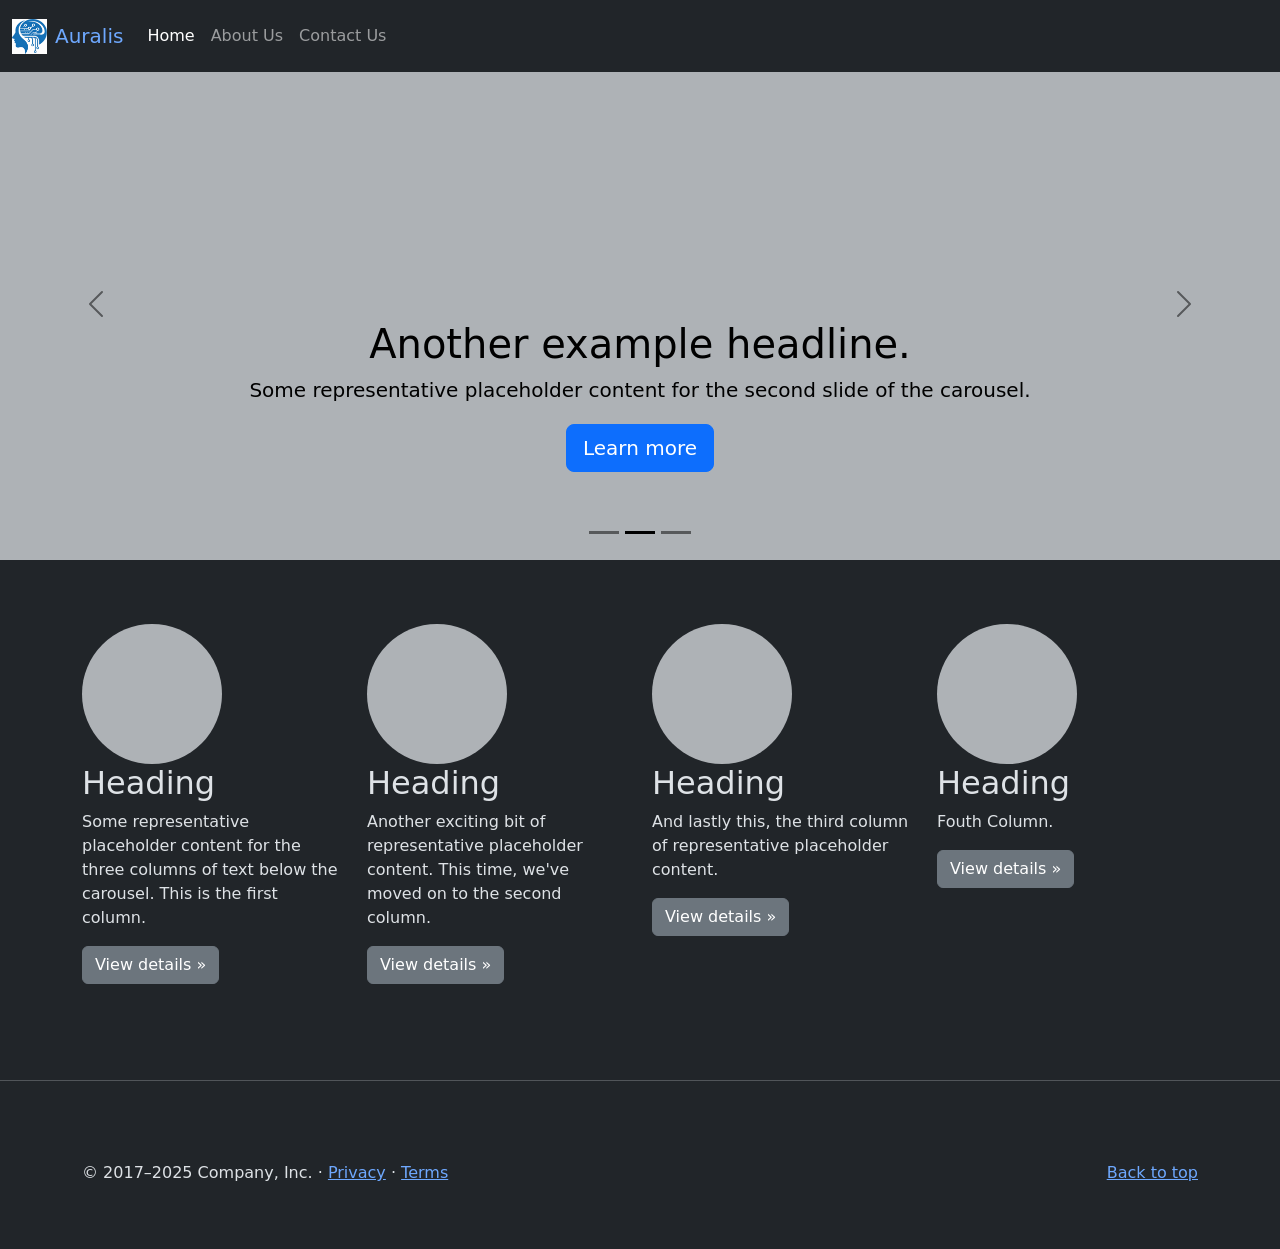
<file: index.html>
<!DOCTYPE html>
<html lang="en" data-bs-theme="dark">

<head>
  <meta charset="UTF-8">
  <meta name="viewport" content="width=device-width, initial-scale=1.0">
  <title>Auralis</title>
  <link rel="stylesheet" href="bootstrap-reboot.min.css">
  <link rel="stylesheet" href="bootstrap-grid.min.css">
  <link rel="stylesheet" href="bootstrap.min.css">
  <link rel="stylesheet" href="css/carousel.css">
  <link rel="stylesheet" href="css/style.css">
</head>

<body>
  <header data-bs-theme="dark">
    <nav class="navbar navbar-expand-md navbar-dark fixed-top bg-dark">
      <div class="container-fluid">
        <div class="mb-2 mb-md-0">
          <a href="index.html" class="text-decoration-none align-items-center d-flex">
            <img src="logo.png" alt="Auralis Logo" class="logo bi me-2" width="35" height="35">
            <span class="fs-5"> Auralis </span>
          </a>
        </div> <button class="navbar-toggler collapsed" type="button" data-bs-toggle="collapse"
          data-bs-target="#navbarCollapse" aria-controls="navbarCollapse" aria-expanded="false"
          aria-label="Toggle navigation"> <span class="navbar-toggler-icon"></span> </button>
        <div class="navbar-collapse collapse" id="navbarCollapse" style="">
          <ul class="navbar-nav me-auto mb-2 mb-md-0 ms-3">
            <li class="nav-item"> <a class="nav-link active" aria-current="page" href="#">Home</a> </li>
            <li class="nav-item"> <a class="nav-link" href="AboutUs.html">About Us</a> </li>
            <li class="nav-item"> <a class="nav-link" href="ContactUs.html">Contact Us</a> </li>
          </ul>
        </div>
      </div>
    </nav>
  </header>
  <!-- primary content area -->




  <main>
    <div id="myCarousel" class="carousel slide mb-6" data-bs-ride="carousel">
      <div class="carousel-indicators"> <button type="button" data-bs-target="#myCarousel" data-bs-slide-to="0" class=""
          aria-label="Slide 1"></button> <button type="button" data-bs-target="#myCarousel" data-bs-slide-to="1"
          aria-label="Slide 2" class="active" aria-current="true"></button> <button type="button"
          data-bs-target="#myCarousel" data-bs-slide-to="2" aria-label="Slide 3" class=""></button> </div>
      <div class="carousel-inner">
        <div class="carousel-item"> <svg aria-hidden="true" class="bd-placeholder-img " height="100%"
            preserveAspectRatio="xMidYMid slice" width="100%" xmlns="http://www.w3.org/2000/svg">
            <rect width="100%" height="100%" fill="var(--bs-secondary-color)"></rect>
          </svg>
          <div class="container">
            <div class="carousel-caption text-start">
              <h1>Example headline.</h1>
              <p class="opacity-75">Some representative placeholder content for the first slide of the carousel.</p>
              <p><a class="btn btn-lg btn-primary" href="#">Sign up today</a></p>
            </div>
          </div>
        </div>
        <div class="carousel-item active"> <svg aria-hidden="true" class="bd-placeholder-img " height="100%"
            preserveAspectRatio="xMidYMid slice" width="100%" xmlns="http://www.w3.org/2000/svg">
            <rect width="100%" height="100%" fill="var(--bs-secondary-color)"></rect>
          </svg>
          <div class="container">
            <div class="carousel-caption">
              <h1>Another example headline.</h1>
              <p>Some representative placeholder content for the second slide of the carousel.</p>
              <p><a class="btn btn-lg btn-primary" href="#">Learn more</a></p>
            </div>
          </div>
        </div>
        <div class="carousel-item"> <svg aria-hidden="true" class="bd-placeholder-img " height="100%"
            preserveAspectRatio="xMidYMid slice" width="100%" xmlns="http://www.w3.org/2000/svg">
            <rect width="100%" height="100%" fill="var(--bs-secondary-color)"></rect>
          </svg>
          <div class="container">
            <div class="carousel-caption text-end">
              <h1>One more for good measure.</h1>
              <p>Some representative placeholder content for the third slide of this carousel.</p>
              <p><a class="btn btn-lg btn-primary" href="#">Browse gallery</a></p>
            </div>
          </div>
        </div>
      </div> <button class="carousel-control-prev" type="button" data-bs-target="#myCarousel" data-bs-slide="prev">
        <span class="carousel-control-prev-icon" aria-hidden="true"></span> <span
          class="visually-hidden">Previous</span> </button> <button class="carousel-control-next" type="button"
        data-bs-target="#myCarousel" data-bs-slide="next"> <span class="carousel-control-next-icon"
          aria-hidden="true"></span> <span class="visually-hidden">Next</span> </button>
    </div>

    <div class="container marketing">
      <div class="row">
        <div class="col-lg-3"> <svg aria-label="Placeholder" class="bd-placeholder-img rounded-circle" height="140"
            preserveAspectRatio="xMidYMid slice" role="img" width="140" xmlns="http://www.w3.org/2000/svg">
            <title>Placeholder</title>
            <rect width="100%" height="100%" fill="var(--bs-secondary-color)"></rect>
          </svg>
          <h2 class="fw-normal">Heading</h2>
          <p>Some representative placeholder content for the three columns of text below the carousel. This is the first
            column.</p>
          <p><a class="btn btn-secondary" href="#">View details »</a></p>
        </div><!-- /.col-lg-4 -->
        <div class="col-lg-3"> <svg aria-label="Placeholder" class="bd-placeholder-img rounded-circle" height="140"
            preserveAspectRatio="xMidYMid slice" role="img" width="140" xmlns="http://www.w3.org/2000/svg">
            <title>Placeholder</title>
            <rect width="100%" height="100%" fill="var(--bs-secondary-color)"></rect>
          </svg>
          <h2 class="fw-normal">Heading</h2>
          <p>Another exciting bit of representative placeholder content. This time, we've moved on to the second column.
          </p>
          <p><a class="btn btn-secondary" href="#">View details »</a></p>
        </div><!-- /.col-lg-4 -->
        <div class="col-lg-3"> <svg aria-label="Placeholder" class="bd-placeholder-img rounded-circle" height="140"
            preserveAspectRatio="xMidYMid slice" role="img" width="140" xmlns="http://www.w3.org/2000/svg">
            <title>Placeholder</title>
            <rect width="100%" height="100%" fill="var(--bs-secondary-color)"></rect>
          </svg>
          <h2 class="fw-normal">Heading</h2>
          <p>And lastly this, the third column of representative placeholder content.</p>
          <p><a class="btn btn-secondary" href="#">View details »</a></p>
        </div><!-- /.col-lg-4 -->

        <div class="col-lg-3"> <svg aria-label="Placeholder" class="bd-placeholder-img rounded-circle" height="140"
            preserveAspectRatio="xMidYMid slice" role="img" width="140" xmlns="http://www.w3.org/2000/svg">
            <title>Placeholder</title>
            <rect width="100%" height="100%" fill="var(--bs-secondary-color)"></rect>
          </svg>
          <h2 class="fw-normal">Heading</h2>
          <p>Fouth Column.</p>
          <p><a class="btn btn-secondary" href="#">View details »</a></p>
        </div>
      </div>
    </div>

    <hr class="featurette-divider">


    <!--Footer-->
    <footer class="container">
      <p class="float-end"><a href="#">Back to top</a></p>
      <p>© 2017–2025 Company, Inc. · <a href="#">Privacy</a> · <a href="#">Terms</a></p>
    </footer>
  </main>
  <script src="js/bootstrap.bundle.min.js" class="astro-vvvwv3sm"></script>
</body>

</html>
</file>
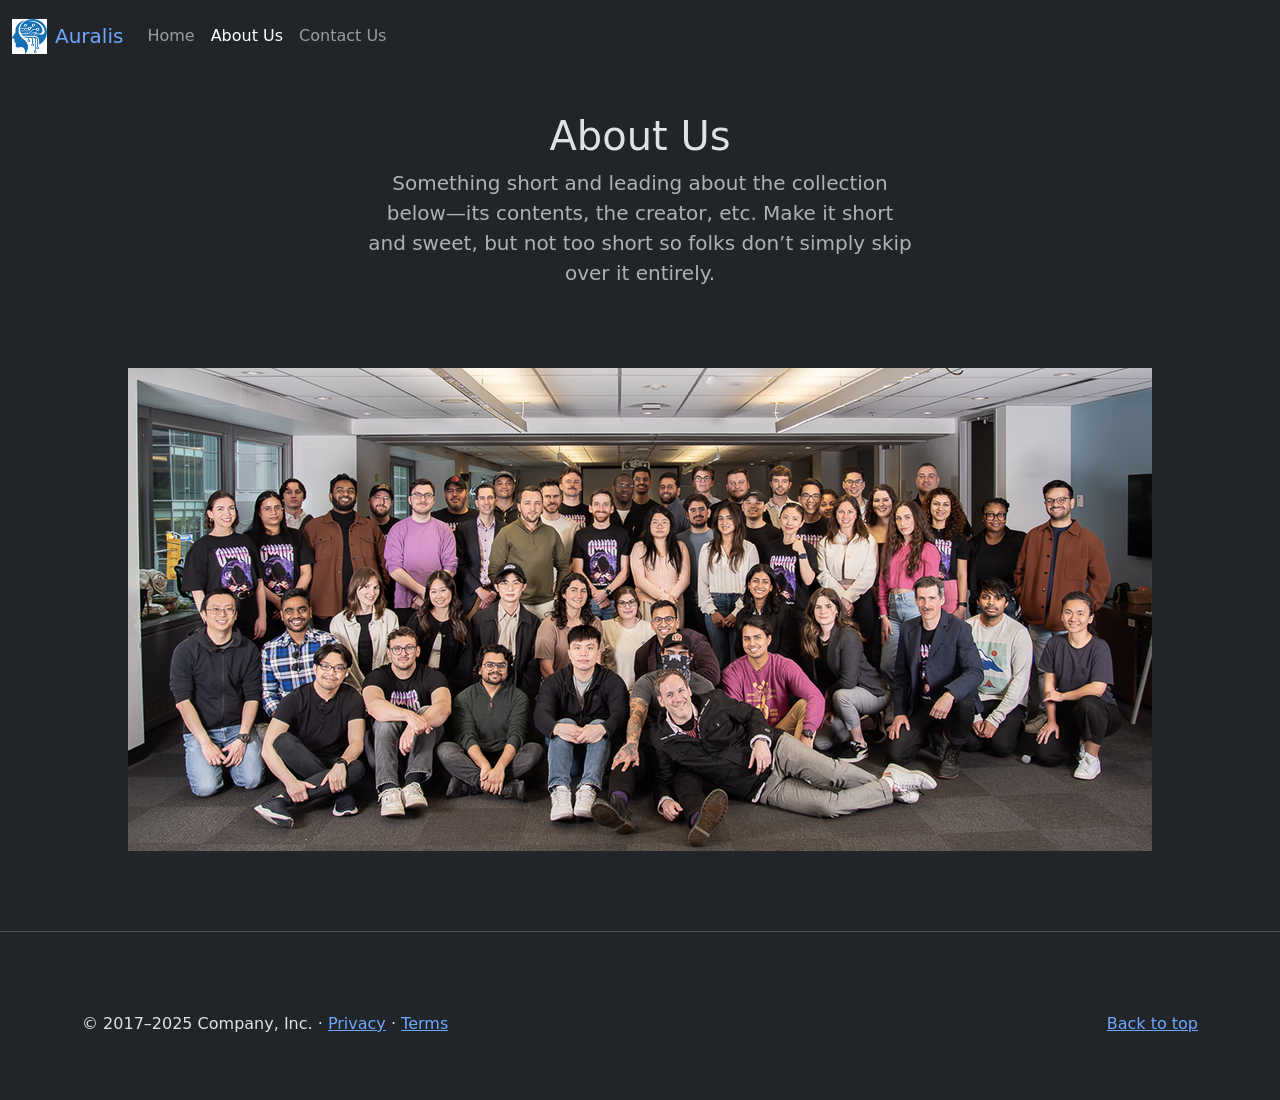
<file: AboutUs.html>
<!DOCTYPE html>
<html lang="en" data-bs-theme="dark">

<head>
    <meta charset="UTF-8">
    <meta name="viewport" content="width=device-width, initial-scale=1.0">
    <title>Auralis</title>
    <link rel="stylesheet" href="bootstrap-reboot.min.css">
    <link rel="stylesheet" href="bootstrap-grid.min.css">
    <link rel="stylesheet" href="bootstrap.min.css">
    <link rel="stylesheet" href="css/carousel.css">
    <link rel="stylesheet" href="css/style.css">
</head>

<body>
    <header data-bs-theme="dark">
        <nav class="navbar navbar-expand-md navbar-dark fixed-top bg-dark">
            <div class="container-fluid">
                <div class="mb-2 mb-md-0">
                    <a href="index.html" class="text-decoration-none align-items-center d-flex">
                        <img src="logo.png" alt="Auralis Logo" class="logo bi me-2" width="35" height="35">
                        <span class="fs-5"> Auralis </span>
                    </a>
                </div> <button class="navbar-toggler collapsed" type="button" data-bs-toggle="collapse"
                    data-bs-target="#navbarCollapse" aria-controls="navbarCollapse" aria-expanded="false"
                    aria-label="Toggle navigation"> <span class="navbar-toggler-icon"></span> </button>
                <div class="navbar-collapse collapse" id="navbarCollapse" style="">
                    <ul class="navbar-nav me-auto mb-2 mb-md-0 ms-3">
                        <li class="nav-item"> <a class="nav-link" aria-current="page" href="index.html">Home</a> </li>
                        <li class="nav-item"> <a class="nav-link active" href="#">About Us</a> </li>
                        <li class="nav-item"> <a class="nav-link" href="ContactUs.html">Contact Us</a> </li>
                    </ul>
                </div>
            </div>
        </nav>
    </header>





    <main>

        <section class="py-3 text-center container">
            <div class="row py-lg-5">
                <div class="col-lg-6 col-md-8 mx-auto">
                    <h1 class="fw-light">About Us</h1>
                    <p class="lead text-body-secondary">Something short and leading about the collection below—its
                        contents, the creator, etc. Make it short and sweet, but not too short so folks don’t simply
                        skip over it entirely.</p>
                </div>
            </div>
        </section>

        <div class="text-center">
            <img src="Images/image.png" class="img-fluid text-center" alt="...">
        </div>
        

        <!--Footer-->
        <hr class="featurette-divider">
        <footer class="container">
            <p class="float-end"><a href="#">Back to top</a></p>
            <p>© 2017–2025 Company, Inc. · <a href="#">Privacy</a> · <a href="#">Terms</a></p>
        </footer>

    </main>
    <script src="js/bootstrap.bundle.min.js" class="astro-vvvwv3sm"></script>
</body>

</html>
</file>
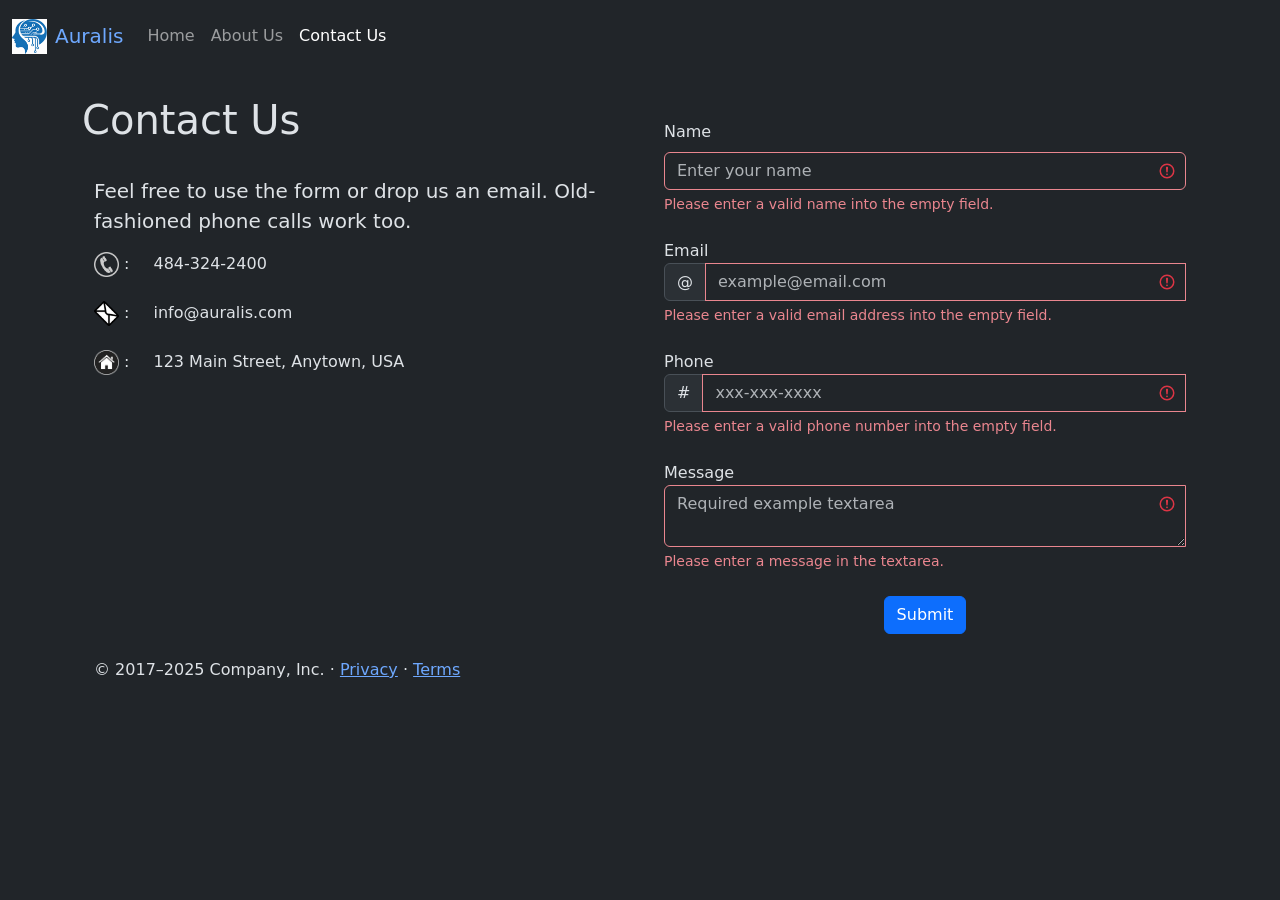
<file: ContactUs.html>
<!DOCTYPE html>
<html lang="en" data-bs-theme="dark">

<head>
    <meta charset="UTF-8">
    <meta name="viewport" content="width=device-width, initial-scale=1.0">
    <title>Auralis</title>
    <link rel="stylesheet" href="bootstrap-reboot.min.css">
    <link rel="stylesheet" href="bootstrap-grid.min.css">
    <link rel="stylesheet" href="bootstrap.min.css">
    <link rel="stylesheet" href="css/carousel.css">
    <link rel="stylesheet" href="css/style.css">
</head>

<body>
    <header data-bs-theme="dark">
        <nav class="navbar navbar-expand-md navbar-dark fixed-top bg-dark">
            <div class="container-fluid">
                <div class="mb-2 mb-md-0">
                    <a href="index.html" class="text-decoration-none align-items-center d-flex">
                        <img src="logo.png" alt="Auralis Logo" class="logo bi me-2" width="35" height="35">
                        <span class="fs-5"> Auralis </span>
                    </a>
                </div> <button class="navbar-toggler collapsed" type="button" data-bs-toggle="collapse"
                    data-bs-target="#navbarCollapse" aria-controls="navbarCollapse" aria-expanded="false"
                    aria-label="Toggle navigation"> <span class="navbar-toggler-icon"></span> </button>
                <div class="navbar-collapse collapse" id="navbarCollapse" style="">
                    <ul class="navbar-nav me-auto mb-2 mb-md-0 ms-3">
                        <li class="nav-item"> <a class="nav-link" aria-current="page" href="index.html">Home</a> </li>
                        <li class="nav-item"> <a class="nav-link" href="AboutUs.html">About Us</a> </li>
                        <li class="nav-item"> <a class="nav-link active" href="#">Contact Us</a> </li>
                    </ul>
                </div>
            </div>
        </nav>
    </header>

    <main>
        <div class="container marketing py-5">
            <div class="row">
                <div class="col-lg-6 text-start">
                    <h2 class="fw-normal fs-1">Contact Us</h2></br>
                    <p class="fs-5">Feel free to use the form or drop us an email. Old-fashioned phone calls work too.
                    </p>

                    <div class="container text-center">
                        <div class="row row-cols-auto">
                            <div class="col">
                                <img src="Images/phone.png" alt="Phone logo" class="logo bi" width="25" height="25"> :
                            </div>
                            <div class="col">
                                <div class="fs-6">484-324-2400</div>
                            </div>
                        </div>
                    </div></br>

                    <div class="container text-center">
                        <div class="row row-cols-auto">
                            <div class="col">
                                <img src="Images/Email1.png" alt="Email logo" class="logo bi" width="25" height="25"> :
                            </div>
                            <div class="col">
                                <div class="fs-6">info@auralis.com</div>
                            </div>
                        </div>
                    </div></br>

                    <div class="container text-center">
                        <div class="row row-cols-auto">
                            <div class="col">
                                <img src="Images/Map.png" alt="Address logo" class="logo bi" width="25" height="25"> :
                            </div>
                            <div class="col">
                                <div class="fs-6">123 Main Street, Anytown, USA</div>
                            </div>
                        </div>
                    </div>
                </div><!-- /.col-lg-6 -->





                <!-- text field -->
                <form class="col-lg-6 was-validated">
                    <div class="text-start">
                        </br>
                        <div class="container text-start">
                            <label for="validationServer01" class="form-label">Name</label>
                            <input class="form-control" id="validationServer01" placeholder="Enter your name" required>
                            <div class="invalid-feedback">
                                Please enter a valid name into the empty field.
                            </div>
                        </div>
                    </div>
                    </br>



                    <div class="container text-start">
                        <div class="row">
                            <label for="email" class="col">
                                Email
                            </label>
                        </div>

                        <div class="input-group">
                            <span class="input-group-text" id="email">@</span>
                            <input type="email" class="form-control" id="email" placeholder="example@email.com"
                                aria-label="Email" aria-describedby="addon-wrapping" required>
                            <div class="invalid-feedback">
                                Please enter a valid email address into the empty field.
                            </div>
                        </div>
                    </div>
                    </br>

                    <div class="container text-start">
                        <div class="row">
                            <label for="phone" class="col">
                                Phone
                            </label>
                        </div>
                        <div class="input-group">
                            <span class="input-group-text" id="phone">#</span>
                            <input type="text" class="form-control" id="phone" placeholder="xxx-xxx-xxxx"
                                aria-label="Phone" aria-describedby="addon-wrapping"
                                pattern="[0-9]{3}[0-9]{3}[0-9]{4}"
                                oninput="this.value = this.value.replace(/[^0-9-]/g, '')" maxlength="10"
                                required><!--add js -->
                            <div class="invalid-feedback">
                                Please enter a valid phone number into the empty field.
                            </div>
                        </div>
                    </div>
                    </br>


                    <div class="container text-start">

                        <div class="row">
                            <label for="Textarea" class="col">
                                Message
                            </label>
                        </div>

                        <div class="input-group">
                            <textarea class="form-control" id="Textarea"
                                placeholder="Required example textarea" required></textarea>
                            <div class="invalid-feedback">
                                Please enter a message in the textarea.
                            </div>
                        </div>
                    </div>
                    </br>

                    <div class="container text-center">
                        <div class="row">
                            <div class="col">
                                <button type="submit" class="btn btn-primary">Submit</button>
                            </div>
                        </div>
                    </div>

            </div>

            </form>


            <footer class="container">
                <p>© 2017–2025 Company, Inc. · <a href="#">Privacy</a> · <a href="#">Terms</a></p>
            </footer>
    </main>

    <script src="js/bootstrap.bundle.min.js" class="astro-vvvwv3sm"></script>
</body>

</html>
</file>
<file: css/carousel.css>
/* GLOBAL STYLES
-------------------------------------------------- */
/* Padding below the footer and lighter body text */

body {
  padding-top: 3rem;
  padding-bottom: 3rem;
  color: rgb(var(--bs-tertiary-color-rgb));
}


/* CUSTOMIZE THE CAROUSEL
-------------------------------------------------- */

/* Carousel base class */
.carousel {
  margin-bottom: 4rem;
}
/* Since positioning the image, we need to help out the caption */
.carousel-caption {
  bottom: 3rem;
  z-index: 10;
}

/* Declare heights because of positioning of img element */
.carousel-item {
  height: 32rem;
}


/* MARKETING CONTENT
-------------------------------------------------- */

/* Center align the text within the three columns below the carousel */
.marketing .col-lg-6 {
  margin-bottom: 1.5rem;
  text-align: center;
}
/* rtl:begin:ignore */
.marketing .col-lg-6 p {
  margin-right: .75rem;
  margin-left: .75rem;
}


/* rtl:end:ignore */


/* Featurettes
------------------------- */

.featurette-divider {
  margin: 5rem 0; /* Space out the Bootstrap <hr> more */
}

/* Thin out the marketing headings */
/* rtl:begin:remove */
.featurette-heading {
  letter-spacing: -.05rem;
}

/* rtl:end:remove */

/* RESPONSIVE CSS
-------------------------------------------------- */

@media (min-width: 40em) {
  /* Bump up size of carousel content */
  .carousel-caption p {
    margin-bottom: 1.25rem;
    font-size: 1.25rem;
    line-height: 1.4;
  }

  .featurette-heading {
    font-size: 50px;
  }
}

@media (min-width: 62em) {
  .featurette-heading {
    margin-top: 7rem;
  }
}
</file>
<file: css/style.css>
/** Force footer to bottom of page **/
body {
    display: flex;
    flex-direction: column;
}
.footer-wrapper {
    margin-top: auto;
}
.page-wrapper {
    margin-top: var(--alpha-header);
    min-height: calc(100vh - var(--alpha-header));
    display: flex;
    flex-direction: column;
}

/** Defines the height and stickiness of navbar **/
.navbar {
    height: var(--alpha-header);
    position: fixed;
    padding: 1rem 0;
    align-items: center;
    display: flex;
}

/** controls which navbar to show based on screen width **/
@media screen and (min-width: 768px) {
    #mobileNav {
        display: none !important;
    }
}
@media screen and (max-width: 767px) {
    #mainNav {
        display: none !important;
    }
}
</file>
